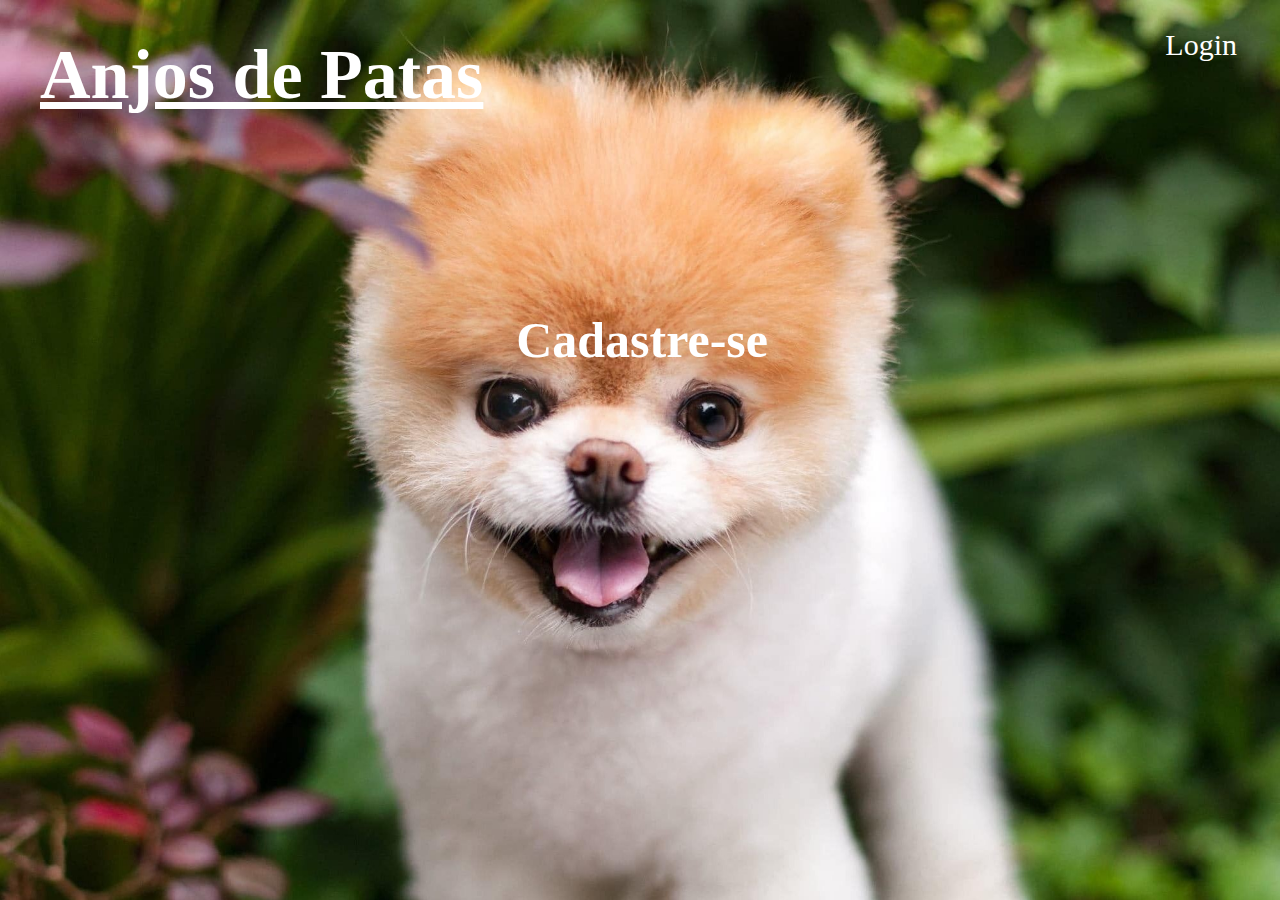
<file: index.html>
<!DOCTYPE html>
<html lang="pt-br">
<head>
    <meta charset="UTF-8">
    <meta http-equiv="X-UA-Compatible" content="IE=edge">
    <meta name="viewport" content="width=device-width, initial-scale=1.0">
    <link rel="stylesheet" href="reset.css">
    <link rel="stylesheet" href="style.css">
    <title>Anjos de Patas</title>
</head>
<body id="fundo">
    <h1 class="logo">Anjos de Patas</h1>
     <a class="cadastro" href="cadastro.html">Cadastre-se</a> 
     <a class="entrar" href="entrar.html">Login</a>
</body>
</html>
</file>
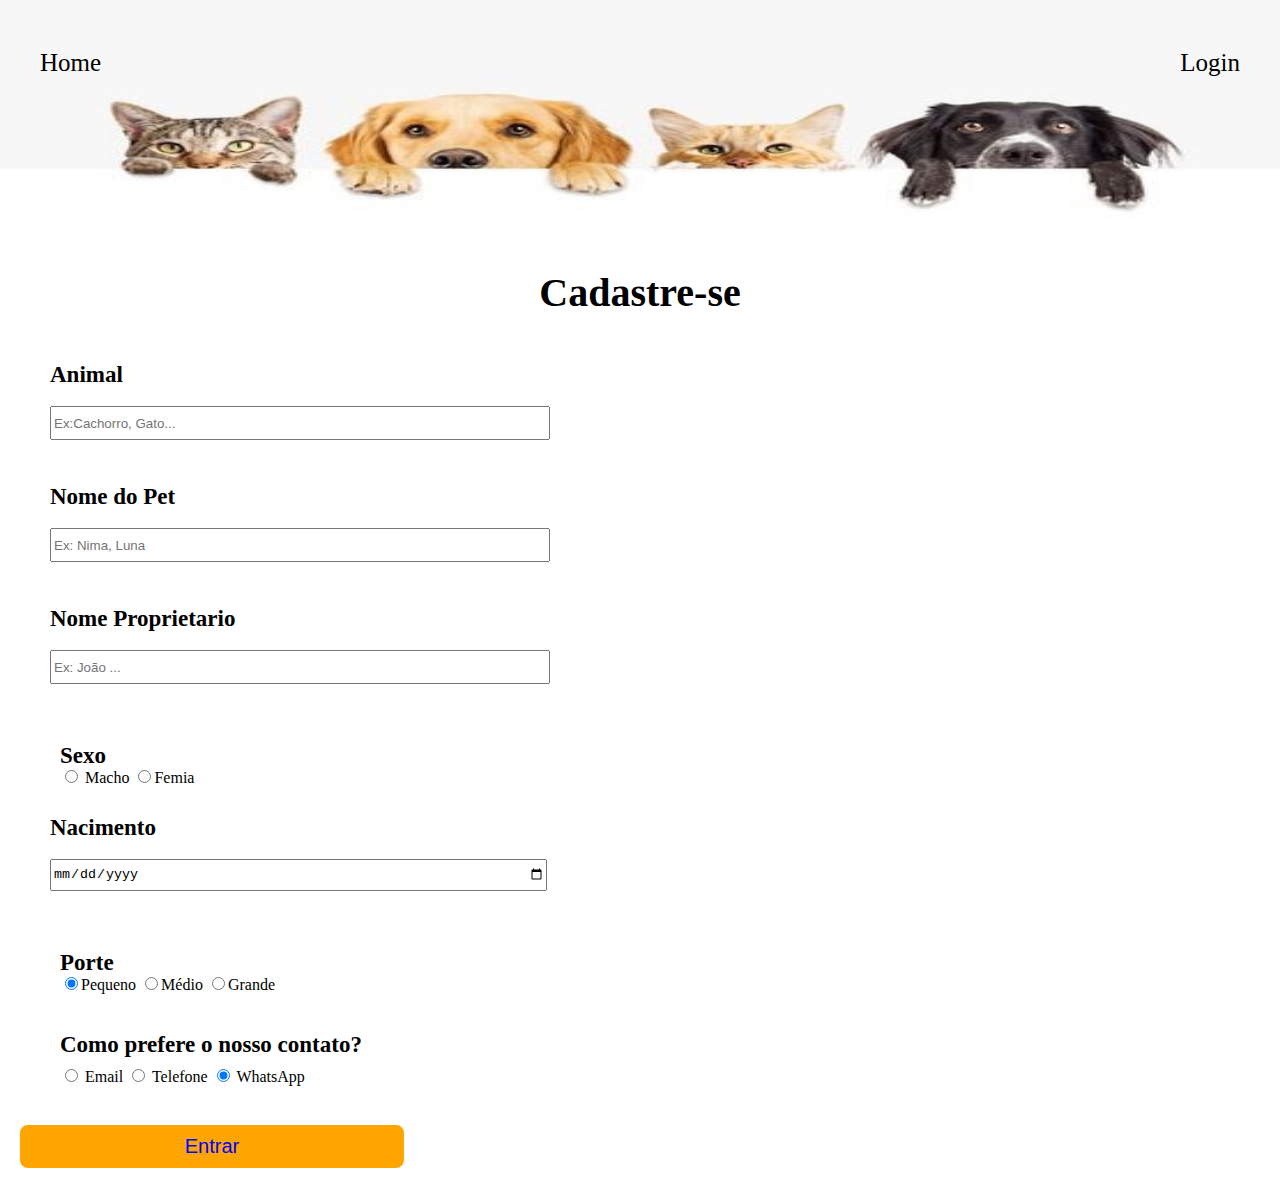
<file: cadastro.html>
<!DOCTYPE html>
<html lang="pt-br">
<head>
    <meta charset="UTF-8">
    <meta http-equiv="X-UA-Compatible" content="IE=edge">
    <meta name="viewport" content="width=device-width, initial-scale=1.0">
    <link rel="stylesheet" href="reset.css">
    <link rel="stylesheet" href="style.css">
    <title>Anjos de Patas</title>
</head>
<body>
    <header>
        <div>
            <ul class="cadastro-pet">
                <a class="home" href="index.html">Home</a>
                <a class="login-pet" href="entrar.html">Login</a>
            <img class="imglogo" src="imagens/logo.jpg" alt="capa">
        </ul>
     </div>
    </header>
    <main>
        <h1>Cadastre-se</h1>
        <form>
            <div class="pet">
                <label for="pet">Animal</label>
                <input type="text" id="pet" required placeholder="Ex:Cachorro, Gato...">
            </div>

            <div class="pet">
                <label for="nome">Nome do Pet</label>
                <input type="text" id="nome" required placeholder="Ex: Nima, Luna">
            </div>

            <div class="pet">
                <label for="Proprietario">Nome Proprietario</label>
                <input type="text" id="Proprietario" required placeholder="Ex: João ...">
            </div>

            <div class="sexo">
                <label for="Sexo">Sexo</label>
                <input type="radio" id="sexo" name="sexo" value="sexo"> Macho
                <input type="radio" id="sexo" name="sexo" value="sexo">Femia
            </div>

            <div class="pet">
                <label for="Nacimento">Nacimento</label r>
                <input type="date" id="Nacimento" required>
            </div>

            <div class="porte">
                <label for="porte">Porte</label>
                <input type="radio" name="porte" id="porte" checked>Pequeno
                <input type="radio" name="porte" id="porte">Médio
                <input type="radio" name="porte" id="porte">Grande
            </div>

            <fieldset>
                    <legend>Como prefere o nosso contato?</legend>
                    <label for="radio-email"><input type="radio" name="contato" value="email" id="radio-email"> Email</label>
                    
                    <label for="radio-telefone"><input type="radio" name="contato" value="telefone" id="radio-telefone"> Telefone</label>
                    
                    <label for="radio-whatsapp"><input type="radio" name="contato" value="whatsapp" id="radio-whatsapp" checked> WhatsApp</label>
            </fieldset>

        <input class="entra-cadastro" type="submit" value="Entrar">

        </form>
    </main>
    
</body>
</html>
</file>
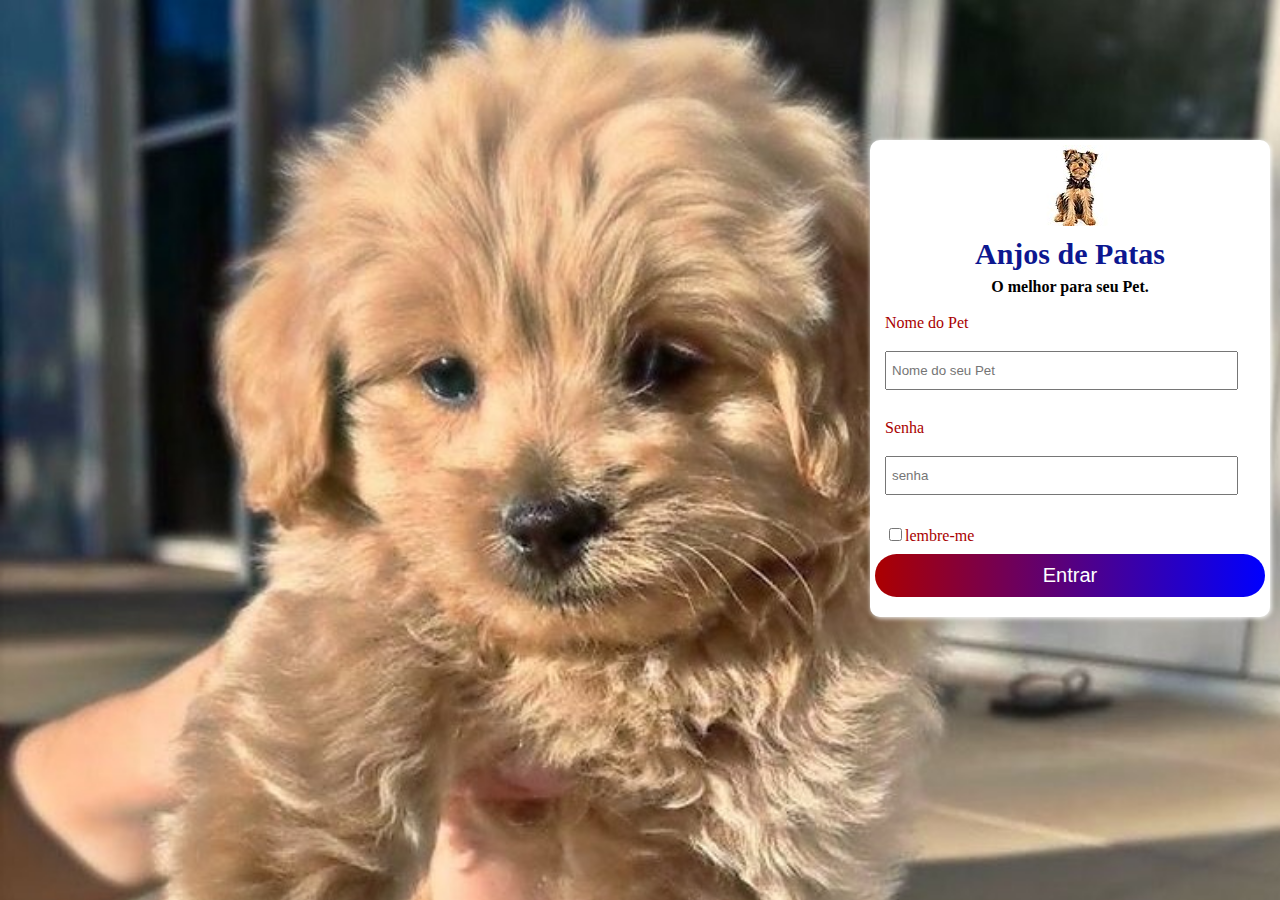
<file: entrar.html>
<!DOCTYPE html>
<html lang="pt-br">
<head>
    <meta charset="UTF-8">
    <meta http-equiv="X-UA-Compatible" content="IE=edge">
    <meta name="viewport" content="width=device-width, initial-scale=1.0">
    <link rel="stylesheet" href="reset.css">
    <link rel="stylesheet" href="style.css">
    <title>Anjos de Patas</title>
</head>
<body id="entrada">

    <form class="formulario" action="">
        <div class="usuario">
            <div class="conteudo">
                <img src="imagens/login.jpg" alt="">
                <h1 class="titulologin" >Anjos de Patas</h1>
                <p>O melhor para seu Pet.</p>
            </div>

            <div class="login">
                <label for="nome">Nome do Pet</label>
                <input type="text" id="nome" placeholder="Nome do seu Pet" required>

            <div class="login">
                <label for="senha">Senha</label>
                <input type="password" id="senha" placeholder="senha" required>
            </div>
                
            <div class="login">
                <label><input type="checkbox">lembre-me</label>
            </div>

            <div class="login">
                <button type="submit">Entrar</button>
            </div>
                
                
            </div>
        </div>
    </form>



</body>
</html>
</file>
<file: style.css>
/* Cabeçalho */

#fundo{
    width: 100vw;   /*100% da largura da  tela*/
    height: 30vw;   /* 100% da altura da tela*/
    background:url(imagens/fundo1.jpg);
    background-size: 100%;
    background-attachment:fixed;
}

.logo{
    position: absolute;
    left: 40px;
    text-decoration: underline;
    font-size: 70px;
    font-weight: bold;
    padding: 40px 0;
    color: rgb(255, 255, 255);
}

.cadastro {
    position: absolute;
    font-size: 50px;
    font-weight: bold;
    text-decoration: none;
    top: 35%;
    right: 40%;
    color: rgb(255, 255, 255);
}

.cadastro:hover{
    font-size: 58px;
    color: black;
    text-decoration: underline;
}

.entrar{
    font-size: 30px;
    text-decoration: none;
    color: #ffffff;
    position: absolute;
    right: 43px;
    top: 30px;
}
.entrar:hover{
    font-size: 38px;
    color: black;
    text-decoration: none;
}
/* fim cabeçalho */

/* página de entrada */

#entrada{
    width: 100%;
    height: 50vw;
    background: url(imagens/entrada.jpg) ;
    background-attachment: fixed;
    background-size: cover;
}

.formulario{
    width: 400px;
     margin:100px 870px;/*centraliza */
     padding-top: 40px;
}

.usuario{
    box-shadow: 1px 1px 5px #ffffff;      /* uma cor de fundo(sombra)   */
    background-color: #ffffff;
    padding: 5px;
    border-radius: 10px;
}

.conteudo{
    text-align: center;
}

.conteudo p {
    font-weight: bold;
}

.titulologin{
    color:rgb(12, 23, 144);
    font-size: 30px;
    padding: 10px 0;
    font-weight: bold;
}

.login > label{
    width: 100px;
    color: rgb(169, 0, 0);
    margin: 20px 10px 10px 10px ;
    display: block;

}

.login > input{
    width: 87%;
    height: 25px;
    padding: 5px;
    margin: 10px;
}

.login > button{
    background-image: linear-gradient(to right, rgb(172, 0, 0), blue);
    border-radius: 40px;
    width: 100%;
    font-size: 20px;
    padding: 10px;
    color: rgb(255, 255, 255);
    border: 0px;
    margin-bottom: 15px;
}

.login > button:hover{
    font-size: 30px ;
    transform: scale(1);
}

/* pagina de cadastro */

.login-pet{
    position: absolute;
    right: 40px;
    top: 50px;
    text-decoration: none;
    font-size: 25px;
    color: #000;
}

.home{
    position: absolute;
    left: 40px;
    top: 50px;
    text-decoration: none;
    font-size: 25px;
    color: #000;
}

.login-pet:hover, .home:hover{
    font-size: 29px;
    text-decoration: underline;
}

.imglogo{
    width: 100%;
    height: 240px;
}

main h1{
    text-align: center;
    padding: 30px 0 30px 0;
    font-weight: bold;
    font-size: 40px;
}

.pet{
    margin: 20px 0 25px 50px;
}

.pet label, .porte label, legend, .sexo label{
    font-size: 23px;
    font-weight: bold;
    display: block;

}

.pet input{
    width: 40%;
    height: 28px;
    margin: 20px 0 20px 0;
}

.porte, .sexo, fieldset {
     margin:30px 0 10px 50px ;
     padding: 10px 10px 10px 10px;
}



.entra-cadastro{
    width: 30%;
    padding: 10px;
    margin: 20px;
    font-size: 20px;
    border: none;
    border-radius: 8px;
    color: blue;
    background: orange;
}

.entra-cadastro:hover{
    font-size: 25px;
}
</file>
